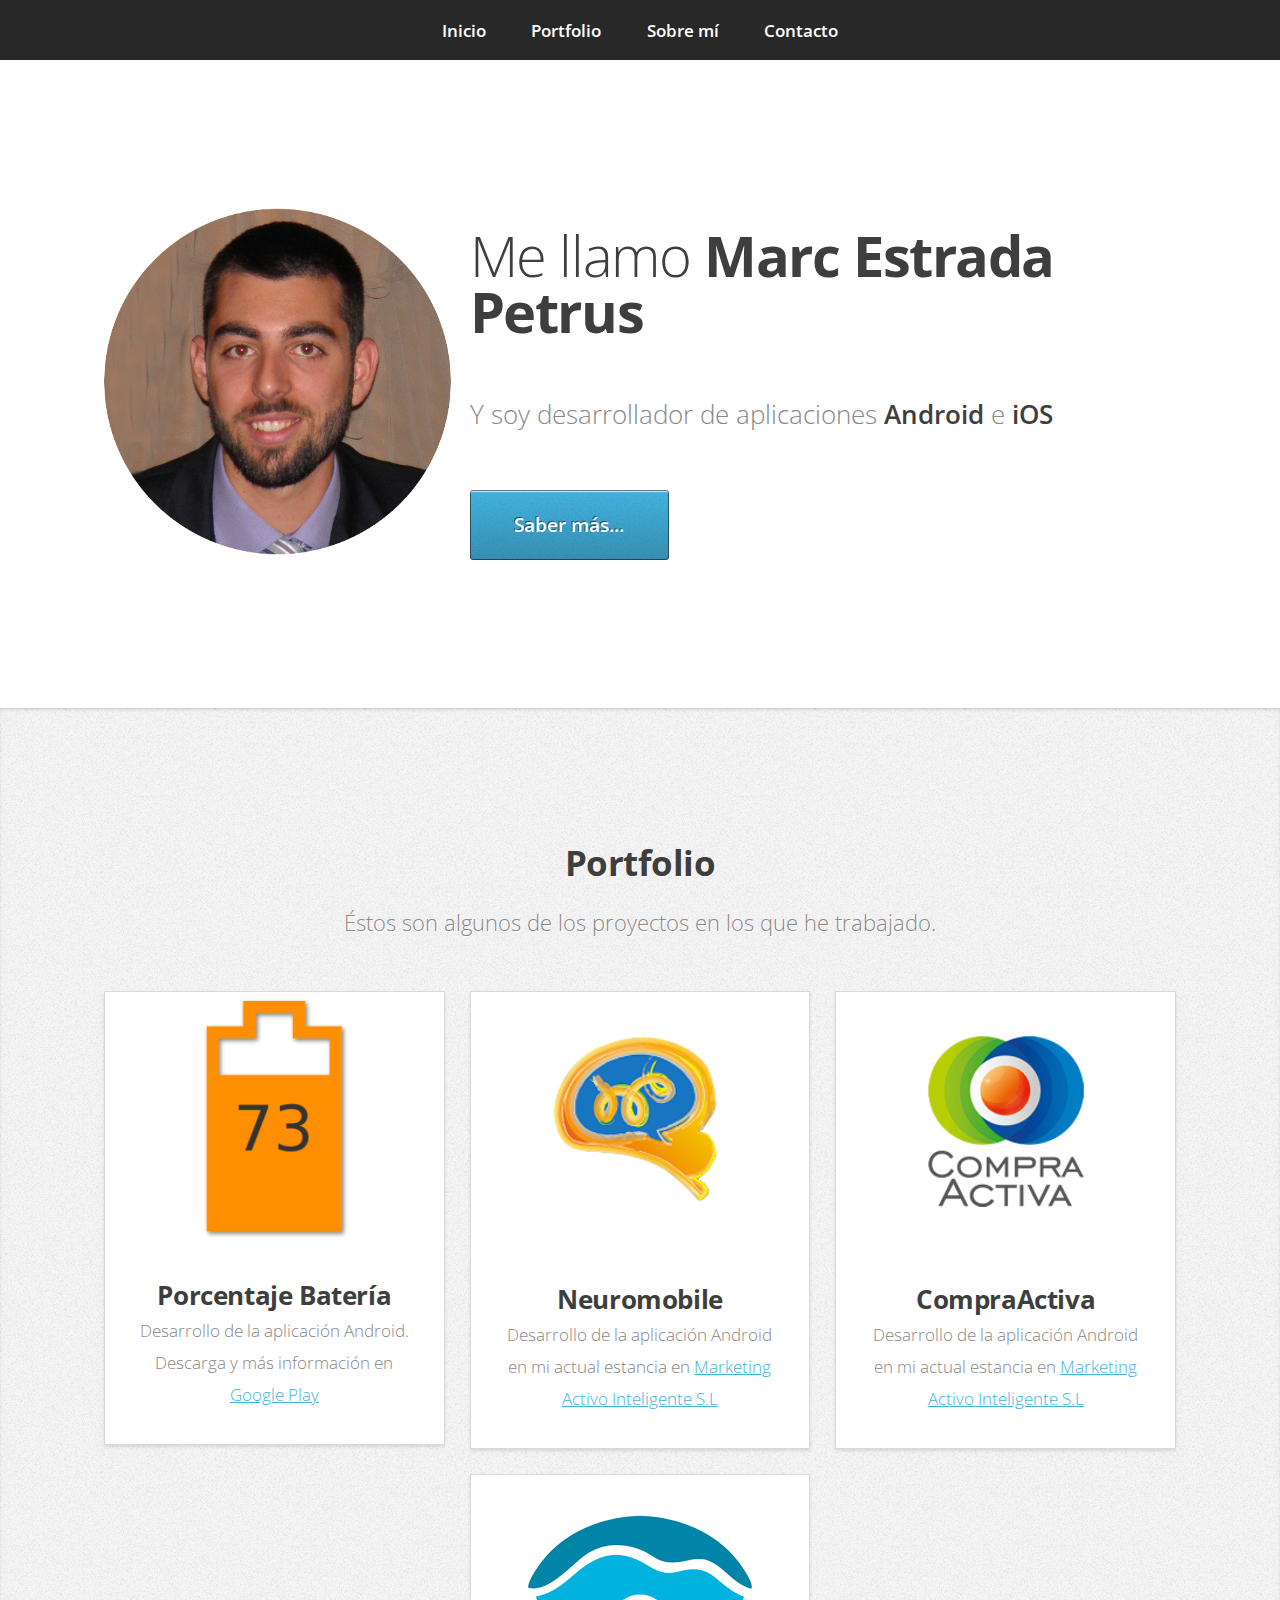
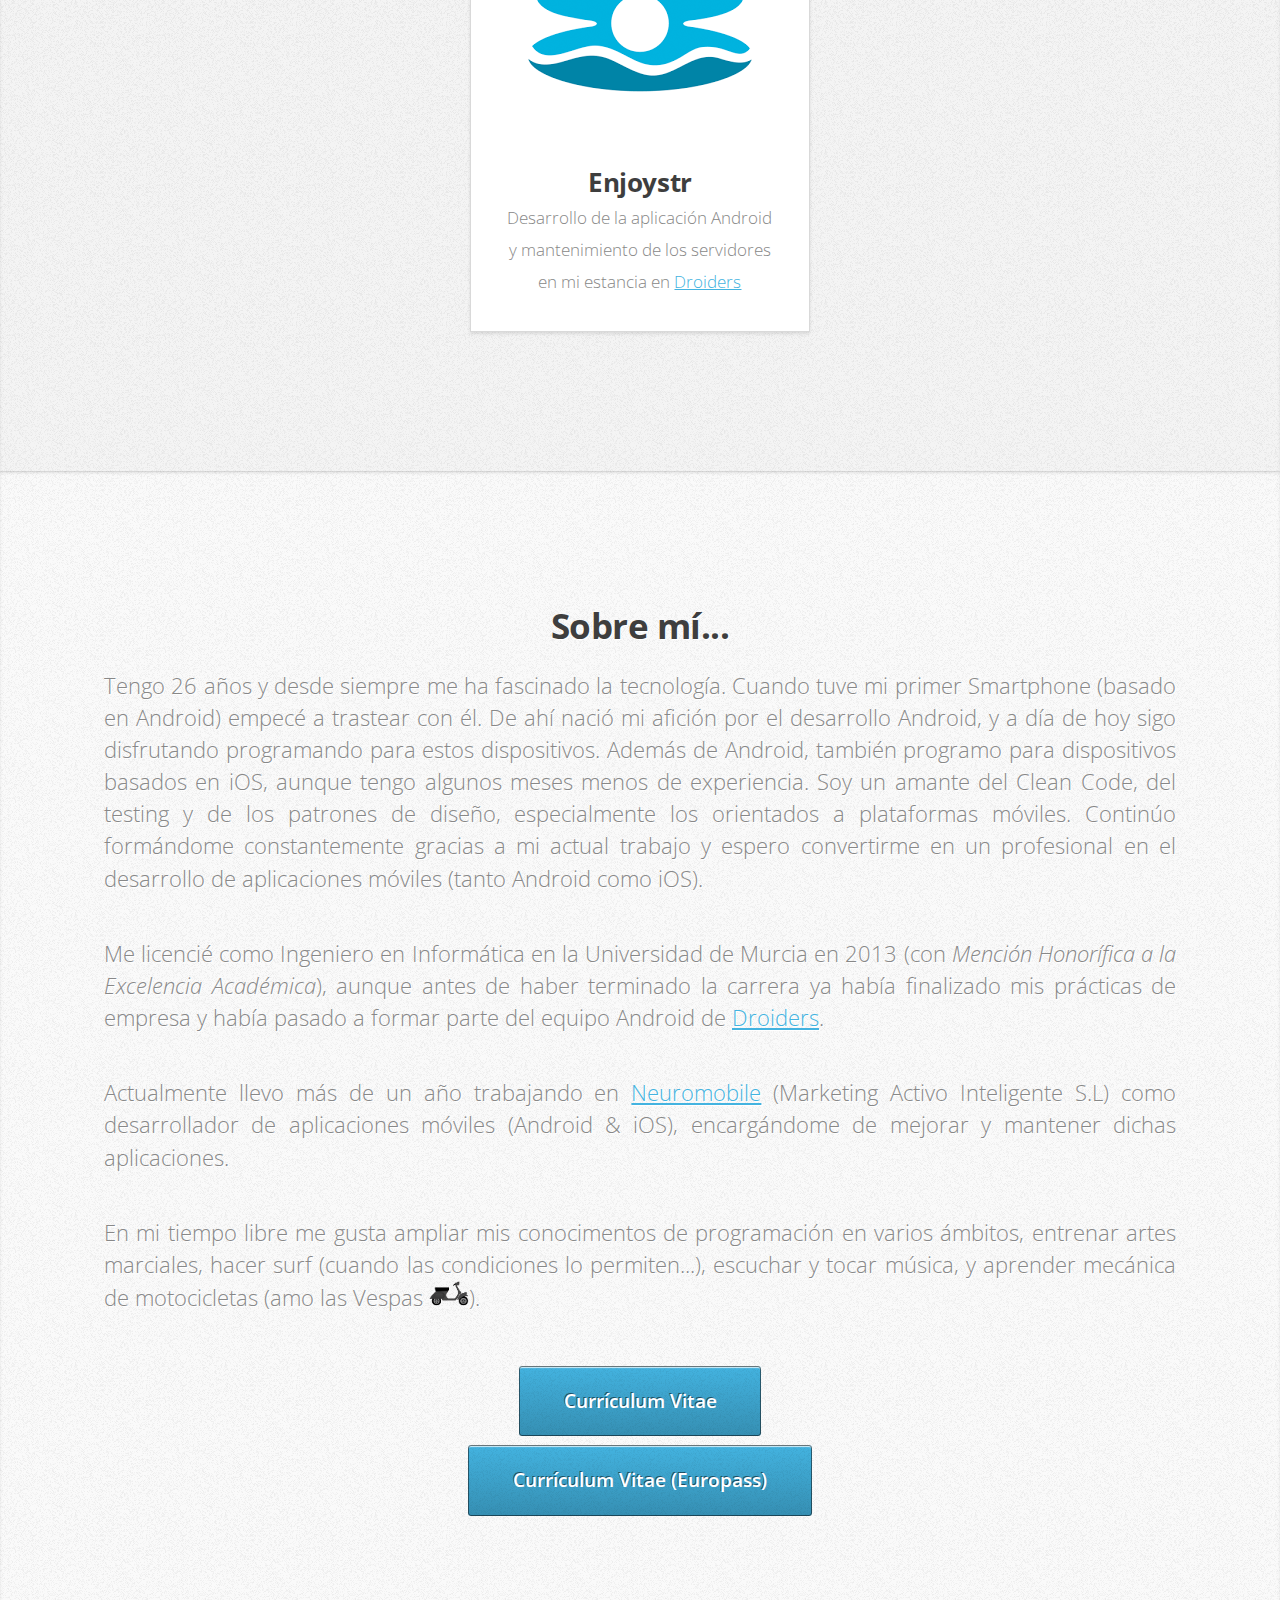
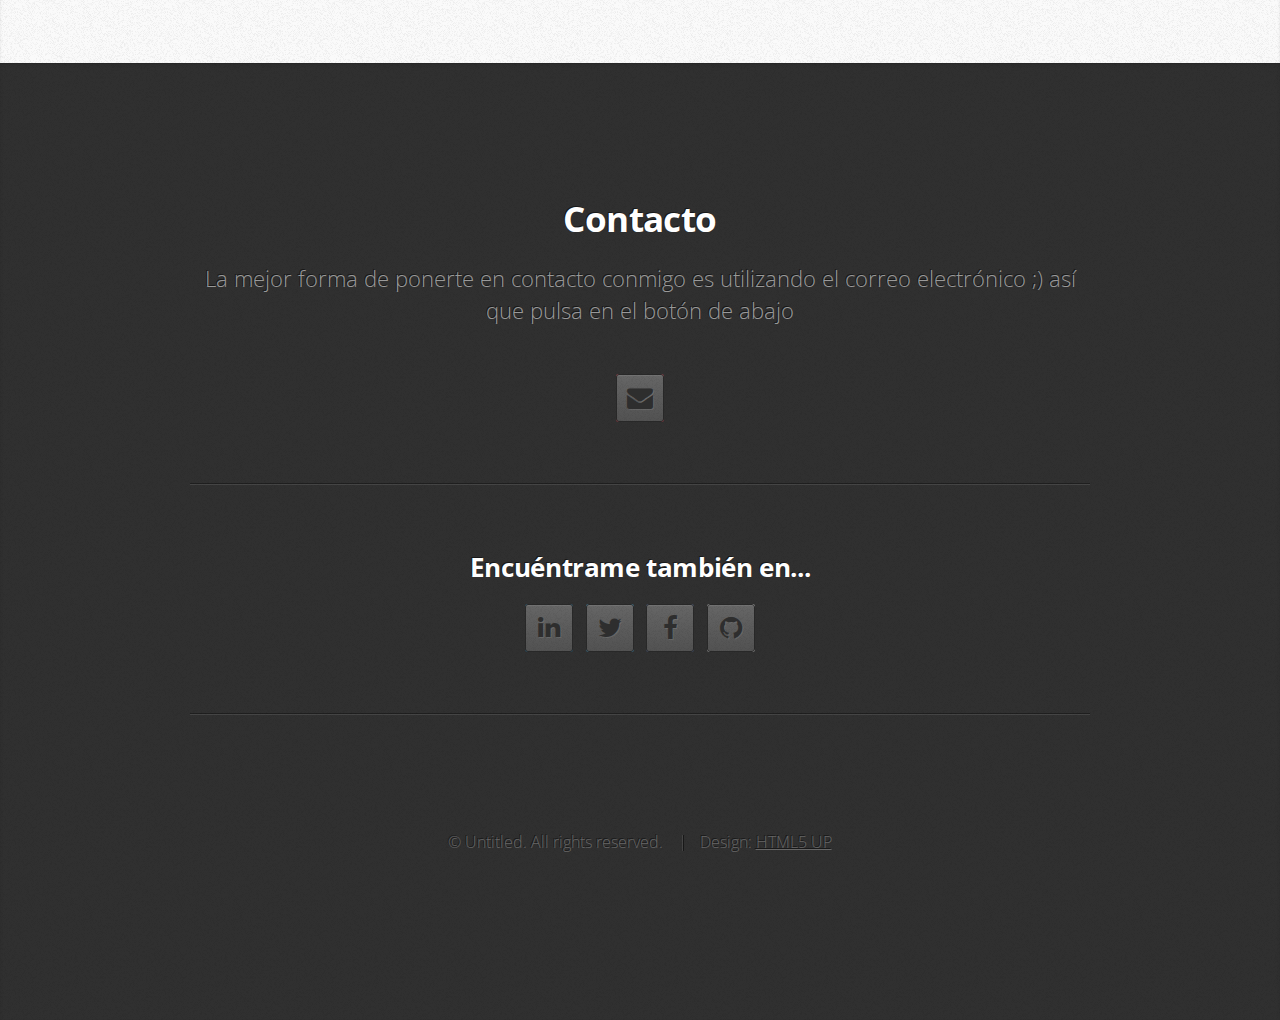
<file: index.html>
<!DOCTYPE HTML>
<!--
	Miniport by HTML5 UP
	html5up.net | @n33co
	Free for personal and commercial use under the CCA 3.0 license (html5up.net/license)
-->
<html>
<head>
    <script src="/js/block_spam_bots.js"></script>
    <script>checkSpamBots()</script>

    <title>Marc Estrada Petrus - Android & iOS Developer</title>
    <meta http-equiv="content-type" content="text/html; charset=utf-8"/>
    <meta name="description" content=""/>
    <meta name="keywords" content=""/>
    <!--[if lte IE 8]>
    <script src="css/ie/html5shiv.js"></script><![endif]-->
    <script src="js/jquery.min.js"></script>
    <script src="js/jquery.scrolly.min.js"></script>
    <script src="js/skel.min.js"></script>
    <script src="js/init.js"></script>
    <noscript>
        <link rel="stylesheet" href="css/skel.css"/>
        <link rel="stylesheet" href="css/style.css"/>
        <link rel="stylesheet" href="css/style-desktop.css"/>
    </noscript>
    <!--[if lte IE 8]>
    <link rel="stylesheet" href="css/ie/v8.css"/><![endif]-->
    <!--[if lte IE 9]>
    <link rel="stylesheet" href="css/ie/v9.css"/><![endif]-->

    <!-- Favicon -->
    <link rel="shortcut icon" href="images/favicon.ico" type="image/icon">
    <link rel="icon" href="images/favicon.ico" type="image/icon">

    <!-- G Analytics -->
    <script>
        (function (i, s, o, g, r, a, m) {
            i['GoogleAnalyticsObject'] = r;
            i[r] = i[r] || function () {
                (i[r].q = i[r].q || []).push(arguments)
            }, i[r].l = 1 * new Date();
            a = s.createElement(o),
                    m = s.getElementsByTagName(o)[0];
            a.async = 1;
            a.src = g;
            m.parentNode.insertBefore(a, m)
        })(window, document, 'script', '//www.google-analytics.com/analytics.js', 'ga');

        ga('create', 'UA-54786022-1', 'auto');
        ga('send', 'pageview');

    </script>
</head>
<body>

<!-- Nav -->
<nav id="nav">
    <ul class="container">
        <li><a href="#top">Inicio</a></li>
        <li><a href="#portfolio">Portfolio</a></li>
        <li><a href="#aboutme">Sobre mí</a></li>
        <li><a href="#contact">Contacto</a></li>
    </ul>
</nav>

<!-- Home -->
<div class="wrapper style1 first">
    <article class="container" id="top">
        <div class="row">
            <div class="4u">
                <span class="image fit"><img src="images/marcestradapetrus_circ.png" alt=""/></span>
            </div>
            <div class="8u">
                <header>
                    <h1>Me llamo <strong>Marc Estrada Petrus</strong></h1>
                </header>
                <p>Y soy desarrollador de aplicaciones <b>Android</b> e <b>iOS</b></p>
                <a href="#portfolio" class="button scrolly">Saber más...</a>
            </div>
        </div>
    </article>
</div>

<!-- Portfolio -->
<div class="wrapper style3">
    <article id="portfolio">
        <header>
            <h2>Portfolio</h2>

            <p>Éstos son algunos de los proyectos en los que he trabajado.</p>
        </header>
        <div class="container">
            <div class="row">
                <div class="col-offset-0 4u">
                    <article class="box style2">
                        <a href="battery_percentage/tested_devices" class="image center_margined"><img
                                src="images/battery_percentage.png" width="256px" height="256px" alt=""/></a>

                        <h3><a href="battery_percentage/tested_devices">Porcentaje Batería</a></h3>

                        <p>Desarrollo de la aplicación Android. Descarga y más información en
                            <a target="_blank"
                               href="https://play.google.com/store/apps/details?id=es.marcestrape.batterypercentage">Google
                                Play</a></p>
                    </article>
                </div>
                <div class="col-offset-0 4u">
                    <article class="box style2">
                        <a target="_blank" href="http://neuromobilemarketing.com/" class="image center_margined"><img
                                src="images/neuromobile.png" alt=""/></a>

                        <h3><a target="_blank" href="http://neuromobilemarketing.com/">Neuromobile</a></h3>

                        <p>Desarrollo de la aplicación Android en mi actual estancia en
                            <a target="_blank" href="http://neuromobilemarketing.com/">Marketing Activo Inteligente
                                S.L</a></p>
                    </article>
                </div>
                <div class="col-offset-0 4u">
                    <article class="box style2">
                        <a target="_blank" href="http://compraactiva.me/" class="image center_margined"><img
                                src="images/compraactiva.png" alt=""/></a>

                        <h3><a target="_blank" href="http://compraactiva.me/">CompraActiva</a></h3>

                        <p>Desarrollo de la aplicación Android en mi actual estancia en
                            <a target="_blank" href="http://neuromobilemarketing.com/">Marketing Activo Inteligente
                                S.L</a></p>
                    </article>
                </div>
            </div>
            <div class="row">
                <div class="col-offset-4 4u">
                    <article class="box style2">
                        <a target="_blank" href="http://enjoystr.com/es/home/" class="image center_margined"><img
                                src="images/enjoystr.png" alt=""/></a>

                        <h3><a target="_blank" href="http://enjoystr.com/es/home/">Enjoystr</a></h3>

                        <p>Desarrollo de la aplicación Android y mantenimiento de los servidores en mi estancia en
                            <a target="_blank" href="http://droiders.com">Droiders</a></p>
                    </article>
                </div>
            </div>
        </div>
    </article>
</div>

<!-- Work -->
<div class="wrapper style2">
    <article id="aboutme">
        <header>
            <h2>Sobre mí...</h2>

            <p style="text-align: justify">Tengo 26 años y desde siempre me ha fascinado la tecnología. Cuando tuve mi
                primer Smartphone (basado en Android) empecé a trastear con él. De ahí nació mi afición por el
                desarrollo Android, y a día de hoy sigo disfrutando programando para estos dispositivos. Además de
                Android, también programo para dispositivos basados en iOS, aunque tengo algunos meses menos de
                experiencia. Soy un amante del Clean Code, del testing y de los patrones de diseño, especialmente los
                orientados a plataformas móviles. Continúo formándome constantemente gracias a mi actual trabajo y
                espero convertirme en un profesional en el desarrollo de aplicaciones móviles (tanto Android como
                iOS).</p>

            <p style="text-align: justify">Me licencié como Ingeniero en Informática en la Universidad de Murcia en
                2013 (con <i>Mención Honorífica a la Excelencia Académica</i>), aunque antes de haber terminado la
                carrera ya había finalizado mis prácticas de empresa y había pasado a formar parte del equipo Android de
                <a target="_blank" href="http://droiders.com">Droiders</a>.
            </p>

            <p style="text-align: justify">Actualmente llevo más de un año trabajando en
                <a target="_blank" href="http://neuromobilemarketing.com">Neuromobile</a> (Marketing Activo Inteligente
                S.L) como desarrollador de aplicaciones móviles (Android & iOS), encargándome de mejorar y mantener
                dichas aplicaciones.
            </p>

            <p style="text-align: justify">En mi tiempo libre me gusta ampliar mis conocimentos de programación en
                varios ámbitos, entrenar artes marciales, hacer surf (cuando las condiciones lo permiten...), escuchar
                y tocar música, y aprender mecánica de motocicletas (amo las Vespas <img src="images/vespa_icon.png"
                                                                                         alt=""/>).</p>
        </header>
        <footer>
            <div>
                <a target="_blank" href="./docs/curriculum.pdf" class="button scrolly">Currículum Vitae</a>
            </div>
            <div>
                <a target="_blank" href="./docs/europass.pdf" class="button scrolly">Currículum Vitae (Europass)</a>
            </div>
        </footer>
    </article>
</div>

<!-- Contact -->
<div class="wrapper style4">
    <article id="contact" class="container small">
        <header>
            <h2>Contacto</h2>

            <p>La mejor forma de ponerte en contacto conmigo es utilizando el correo electrónico ;) así que pulsa en el
                botón de abajo</p>
            <ul class="social">
                <li><a href="mailto:marc@mestradapetrus.com" class="icon fa-envelope"><span
                        class="label">Email</span></a></li>
            </ul>
            <div>
                <div class="row">
                    <div class="12u">
                        <hr/>
                        <h3>Encuéntrame también en...</h3>
                        <ul class="social">
                            <li><a target="_blank" href="http://es.linkedin.com/in/marcestrape/"
                                   class="icon fa-linkedin"><span
                                    class="label">LinkedIn</span></a></li>
                            <!--<li><a href="#" class="icon fa-google-plus"><span class="label">Google+</span></a></li>-->
                            <li><a target="_blank" href="https://twitter.com/MarcEstraPe" class="icon fa-twitter"><span
                                    class="label">Twitter</span></a>
                            </li>
                            <li><a target="_blank" href="https://www.facebook.com/mestradap"
                                   class="icon fa-facebook"><span
                                    class="label">Facebook</span></a>
                            </li>
                            <li><a target="_blank" href="https://github.com/MarcEstraPe" class="icon fa-github"><span
                                    class="label">Github</span></a></li>
                            <!--<li><a href="#" class="icon fa-skype"><span class="label">Skype</span></a></li>-->
                            <!--<li><a href="#" class="icon fa-dribbble"><span class="label">Dribbble</span></a></li>-->
                            <!--<li><a href="#" class="icon fa-tumblr"><span class="label">Tumblr</span></a></li>-->
                            <!--<li><a href="#" class="icon fa-rss"><span>RSS</span></a></li>-->
                            <!--<li><a href="#" class="icon fa-instagram"><span>Instagram</span></a></li>-->
                            <!--<li><a href="#" class="icon fa-foursquare"><span>Foursquare</span></a></li>-->
                            <!--<li><a href="#" class="icon fa-soundcloud"><span>Soundcloud</span></a></li>-->
                            <!--<li><a href="#" class="icon fa-youtube"><span>YouTube</span></a></li>-->
                            <!--<li><a href="#" class="icon fa-blogger"><span>Blogger</span></a></li>-->
                            <!--<li><a href="#" class="icon fa-flickr"><span>Flickr</span></a></li>-->
                            <!--<li><a href="#" class="icon fa-vimeo"><span>Vimeo</span></a></li>-->
                        </ul>
                        <hr/>
                    </div>
                </div>
            </div>
        </header>
        <footer>
            <ul id="copyright">
                <li>&copy; Untitled. All rights reserved.</li>
                <li>Design: <a target="_blank" href="http://html5up.net">HTML5 UP</a></li>
            </ul>
        </footer>
    </article>
</div>

</body>
</html>
</file>
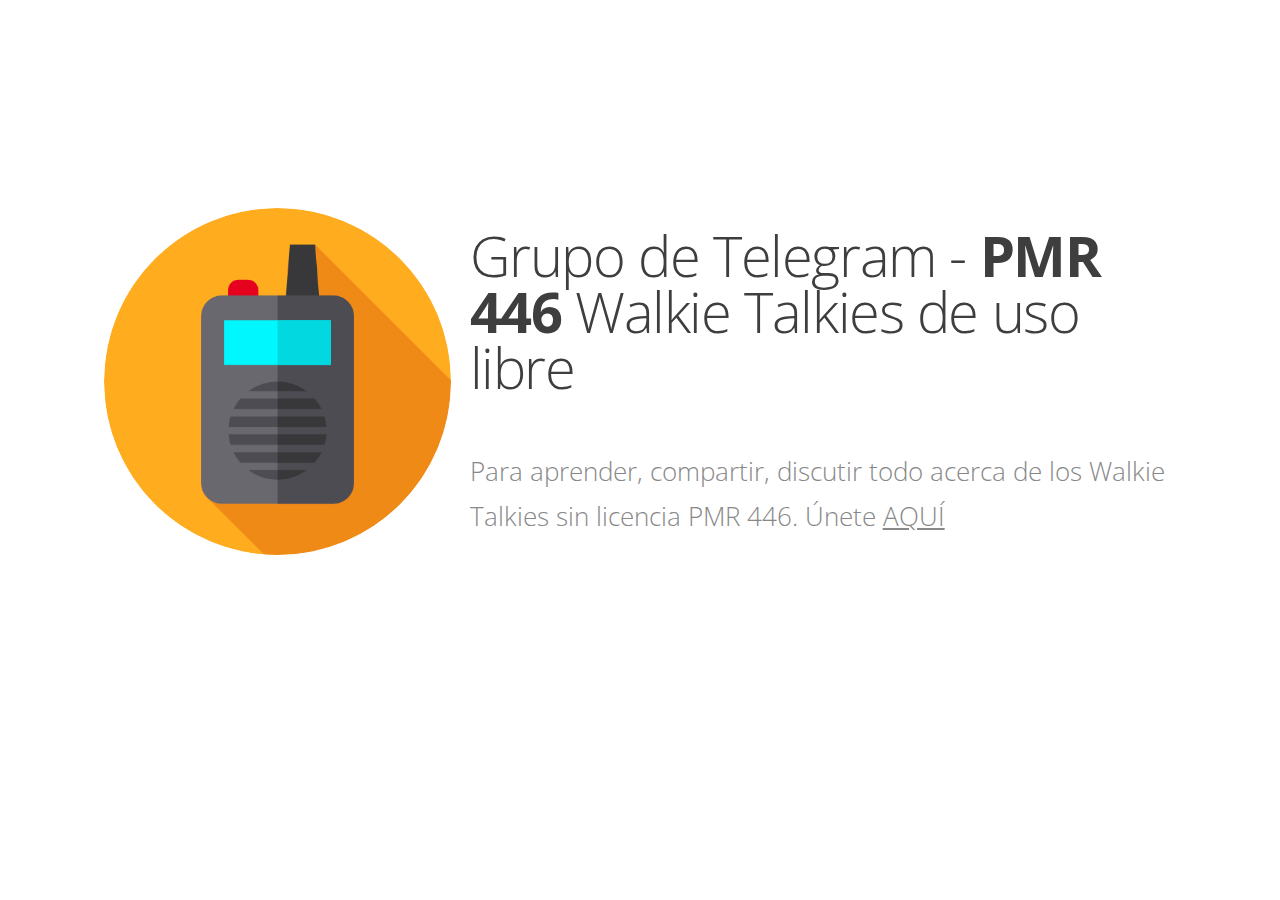
<file: pmr446/index.html>
<!DOCTYPE HTML>
<!--
    Miniport by HTML5 UP
    html5up.net | @n33co
    Free for personal and commercial use under the CCA 3.0 license (html5up.net/license)
-->
<html>
<head>
    <script src="/js/block_spam_bots.js"></script>
    <script>checkSpamBots()</script>

    <title>Telegram - PMR 446 Walkie Talkie de uso libre</title>
    <meta http-equiv="content-type" content="text/html; charset=utf-8"/>
    <meta name="description" content=""/>
    <meta name="keywords" content=""/>
    <!--[if lte IE 8]>
    <script src="../css/ie/html5shiv.js"></script><![endif]-->
    <script src="../js/jquery.min.js"></script>
    <script src="../js/jquery.scrolly.min.js"></script>
    <script src="../js/skel.min.js"></script>
    <script src="../js/init.js"></script>
    <noscript>
        <link rel="stylesheet" href="../css/skel.css"/>
        <link rel="stylesheet" href="../css/style.css"/>
        <link rel="stylesheet" href="../css/style-desktop.css"/>
    </noscript>
    <!--[if lte IE 8]>
    <link rel="stylesheet" href="../css/ie/v8.css"/><![endif]-->
    <!--[if lte IE 9]>
    <link rel="stylesheet" href="../css/ie/v9.css"/><![endif]-->

    <!-- Favicon -->
    <!--<link rel="shortcut icon" href="../images/favicon_lolo.ico" type="image/icon">
    <link rel="icon" href="../images/favicon_lolo.ico" type="image/icon">-->

    <!-- G Analytics -->
    <script>
        (function (i, s, o, g, r, a, m) {
            i['GoogleAnalyticsObject'] = r;
            i[r] = i[r] || function () {
                (i[r].q = i[r].q || []).push(arguments)
            }, i[r].l = 1 * new Date();
            a = s.createElement(o),
                    m = s.getElementsByTagName(o)[0];
            a.async = 1;
            a.src = g;
            m.parentNode.insertBefore(a, m)
        })(window, document, 'script', '//www.google-analytics.com/analytics.js', 'ga');

        ga('create', 'UA-54786022-1', 'auto');
        ga('send', 'pageview');

    </script>
</head>
<body>

<!-- Nav -->
<!-- <nav id="nav">
    <ul class="container">
        <li><a href="../index.html">Inicio</a></li>
        <li><a href="#top">Arriba</a></li>
    </ul>
</nav> -->

<!-- Home -->
<div class="wrapper style1 first">
    <article class="container" id="top">
        <div class="row">
            <div class="4u">
                <span class="image fit"><img src="../images/pmr446.png" alt=""/></span>
            </div>
            <div class="8u">
              <header>
                    <h1>Grupo de Telegram - <strong>PMR 446</strong> Walkie Talkies de uso libre</h1>
                </header>
                <p>Para aprender, compartir, discutir todo acerca de los Walkie Talkies sin licencia PMR 446. Únete <a href="https://t.me/PMRWalkie">AQUÍ</a></p>
            </div>
        </div>
    </article>
</div>
</body>
</html>
</file>
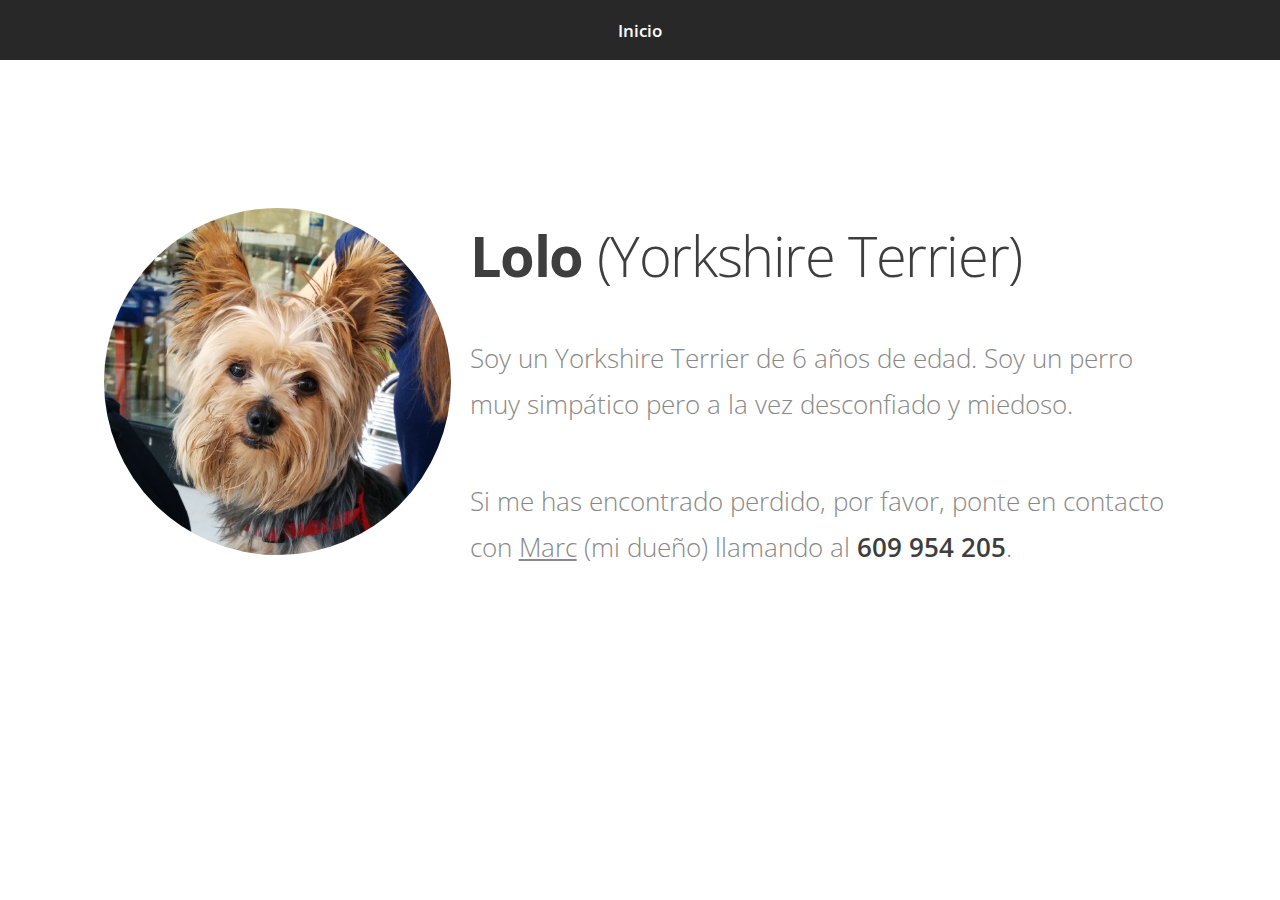
<file: lolo.html>
<!DOCTYPE HTML>
<!--
	Miniport by HTML5 UP
	html5up.net | @n33co
	Free for personal and commercial use under the CCA 3.0 license (html5up.net/license)
-->
<html>
<head>
    <title>Lolo</title>
    <meta http-equiv="content-type" content="text/html; charset=utf-8"/>
    <meta name="description" content=""/>
    <meta name="keywords" content=""/>
    <!--[if lte IE 8]>
    <script src="css/ie/html5shiv.js"></script><![endif]-->
    <script src="js/jquery.min.js"></script>
    <script src="js/jquery.scrolly.min.js"></script>
    <script src="js/skel.min.js"></script>
    <script src="js/init.js"></script>
    <noscript>
        <link rel="stylesheet" href="css/skel.css"/>
        <link rel="stylesheet" href="css/style.css"/>
        <link rel="stylesheet" href="css/style-desktop.css"/>
    </noscript>
    <!--[if lte IE 8]>
    <link rel="stylesheet" href="css/ie/v8.css"/><![endif]-->
    <!--[if lte IE 9]>
    <link rel="stylesheet" href="css/ie/v9.css"/><![endif]-->

    <!-- Favicon -->
    <link rel="shortcut icon" href="images/favicon_lolo.ico" type="image/icon">
    <link rel="icon" href="images/favicon_lolo.ico" type="image/icon">

    <!-- G Analytics -->
    <script>
        (function (i, s, o, g, r, a, m) {
            i['GoogleAnalyticsObject'] = r;
            i[r] = i[r] || function () {
                (i[r].q = i[r].q || []).push(arguments)
            }, i[r].l = 1 * new Date();
            a = s.createElement(o),
                    m = s.getElementsByTagName(o)[0];
            a.async = 1;
            a.src = g;
            m.parentNode.insertBefore(a, m)
        })(window, document, 'script', '//www.google-analytics.com/analytics.js', 'ga');

        ga('create', 'UA-54786022-1', 'auto');
        ga('send', 'pageview');

    </script>
</head>
<body>

<!-- Nav -->
<nav id="nav">
    <ul class="container">
        <li><a href="index.html">Inicio</a></li>
    </ul>
</nav>

<!-- Home -->
<div class="wrapper style1 first">
    <article class="container" id="top">
        <div class="row">
            <div class="4u">
                <span class="image fit"><img src="images/lolo.png" alt=""/></span>
            </div>
            <div class="8u">
                <header>
                    <h1><strong>Lolo</strong> (Yorkshire Terrier)</h1>
                </header>
                <p>Soy un Yorkshire Terrier de 6 años de edad. Soy un perro muy simpático pero a la vez desconfiado y
                    miedoso.</p>

                <p>Si me has encontrado perdido, por favor, ponte en contacto con <a href="index.html">Marc</a> (mi
                    dueño) llamando al <b>609 954 205</b>.</p>
            </div>
        </div>
    </article>
</div>
</body>
</html>
</file>
<file: css/style-desktop.css>
/*
	Miniport by HTML5 UP
	html5up.net | @n33co
	Free for personal and commercial use under the CCA 3.0 license (html5up.net/license)
*/

/*********************************************************************************/
/* Basic                                                                         */
/*********************************************************************************/

body, input, textarea, select {
    font-size: 13pt;
}

h1 {
    font-size: 3.25em;
    letter-spacing: -0.025em;
}

h2 {
    font-size: 2em;
    letter-spacing: -0.015em;
}

h3 {
    font-size: 1.5em;
    letter-spacing: -0.015em;
}

h1, h2, h3, h4, h5, h6 {
    margin: 0 0 0.75em 0;
}

header {
    margin: 0 0 3em 0;
}

header > p {
    font-size: 1.25em;
}

footer {
    margin: 3em 0 0 0;
}

footer > p {
    font-size: 1.25em;
}

/* Form */

form {
}

form .button {
    margin: 0 0.5em 0 0.5em;
}

/* Button */

input[type="button"],
input[type="submit"],
input[type="reset"],
.button {
    padding: 1em 2.35em 1em 2.35em;
    font-size: 1.1em;
}

input[type="button"].big,
input[type="submit"].big,
input[type="reset"].big,
.button.big {
    font-size: 1.5em;
    letter-spacing: -0.025em;
}

/* Box */

.box {
    padding: 2em;
}

.box.style1 {
    padding: 3em 2em 3.5em 2em;
}

.box.style1 h3 {
    margin-bottom: 0.5em;
}

.box.style2 {
}

.box.style2 h3 {
    margin-bottom: 0.25em;
}

.box.style2 .image {
    position: relative;
    left: 2em;
    top: 2em;
    margin: -4em 0 4em -4em;
    width: auto;
}

/*********************************************************************************/
/* Wrappers                                                                      */
/*********************************************************************************/

.wrapper {
    padding: 8em 6em 8em 6em;
    text-align: center;
}

.wrapper.first {
    padding-top: 12em;
}

/*********************************************************************************/
/* Nav                                                                           */
/*********************************************************************************/

#nav {
}

#nav a:hover {
    background: #383838;
}

#nav a:active {
    background: #484848;
}

#nav a {
    padding: 0.2em 1em 0.2em 1em;
    margin: 0.6em 0.2em 0.6em 0.2em;
    font-weight: 600;
    border-radius: 2px;
    -moz-transition: background-color .2s ease-in-out;
    -webkit-transition: background-color .2s ease-in-out;
    -o-transition: background-color .2s ease-in-out;
    -ms-transition: background-color .2s ease-in-out;
    transition: background-color .2s ease-in-out;
    color: #fff;
}

/*********************************************************************************/
/* Articles                                                                      */
/*********************************************************************************/

#top {
    text-align: left;
}

#top .image {
    width: 20em;
    height: 20em;
    margin: 0;
}

#top h1 {
    margin-top: 0.35em;
}

#top p {
    font-size: 1.5em;
    line-height: 1.75em;
}

#contact {
}

#contact footer {
    font-size: 0.9em;
}

/*********************************************************************************/
/* Copyright                                                                     */
/*********************************************************************************/

#copyright {
    font-size: 1em;
    line-height: 1em;
}

#copyright li {
    display: inline-block;
    border-left: solid 1px rgba(0, 0, 0, 0.5);
    box-shadow: -1px 0px 0px 0px rgba(255, 255, 255, 0.1);
    padding: 0 0 0 1em;
    margin: 0 0 0 1em;
}

#copyright li:first-child {
    border: 0;
    box-shadow: none;
    padding-left: 0;
    margin-left: 0;
}
</file>
<file: css/ie/v8.css>
/*
	Miniport by HTML5 UP
	html5up.net | @n33co
	Free for personal and commercial use under the CCA 3.0 license (html5up.net/license)
*/

/*********************************************************************************/
/* Basic                                                                         */
/*********************************************************************************/

	form input[type=text],
	form input[type=password],
	form select,
	form textarea,
	input[type="button"],
	input[type="submit"],
	input[type="reset"],
	.button,
	#top .image,
	#top .image img,
	#nav a
	{
		position: relative;
		-ms-behavior: url('css/ie/PIE.htc');
	}

	/* Section/Article */
	
		section > .last-child,
		article > .last-child
		{
			margin-bottom: 0;
		}

		section.last-child,
		article.last-child
		{
			margin-bottom: 0;
		}
		
	/* Box */

		.box
		{
			border: solid 1px #ddd;
		}

	/* List */

		ul.social li a
		{
			position: relative;
			top: 0 !important;
			overflow: hidden;
			-ms-behavior: url('css/ie/PIE.htc');
		}

			ul.social li a:before
			{
				background: none;
			}

/*********************************************************************************/
/* Wrappers                                                                      */
/*********************************************************************************/

	.wrapper
	{
		border-top: solid 1px #ddd;
	}
</file>
<file: css/ie/v9.css>
/*
	Miniport by HTML5 UP
	html5up.net | @n33co
	Free for personal and commercial use under the CCA 3.0 license (html5up.net/license)
*/

/*********************************************************************************/
/* Basic                                                                         */
/*********************************************************************************/

/* Button */

input[type="button"],
input[type="submit"],
input[type="reset"],
.button {
    background-image: url('images/grad0-20.svg');
}

/* List */

ul {
}

ul.social {
}

ul.social li a:before {
    background-image: url('images/grad0-20.svg');
}
</file>
<file: css/skel.css>
/* Resets (http://meyerweb.com/eric/tools/css/reset/ | v2.0 | 20110126 | License: none (public domain)) */

html, body, div, span, applet, object, iframe, h1, h2, h3, h4, h5, h6, p, blockquote, pre, a, abbr, acronym, address, big, cite, code, del, dfn, em, img, ins, kbd, q, s, samp, small, strike, strong, sub, sup, tt, var, b, u, i, center, dl, dt, dd, ol, ul, li, fieldset, form, label, legend, table, caption, tbody, tfoot, thead, tr, th, td, article, aside, canvas, details, embed, figure, figcaption, footer, header, hgroup, menu, nav, output, ruby, section, summary, time, mark, audio, video {
    margin: 0;
    padding: 0;
    border: 0;
    font-size: 100%;
    font: inherit;
    vertical-align: baseline;
}

article, aside, details, figcaption, figure, footer, header, hgroup, menu, nav, section {
    display: block;
}

body {
    line-height: 1;
}

ol, ul {
    list-style: none;
}

blockquote, q {
    quotes: none;
}

blockquote:before, blockquote:after, q:before, q:after {
    content: '';
    content: none;
}

table {
    border-collapse: collapse;
    border-spacing: 0;
}

body {
    -webkit-text-size-adjust: none
}

/* Box Model */

*, *:before, *:after {
    -moz-box-sizing: border-box;
    -webkit-box-sizing: border-box;
    box-sizing: border-box;
}

/* Container */

body {
    /* min-width: (containers) */
    min-width: 1200px;
}

.container {
    margin-left: auto;
    margin-right: auto;

    /* width: (containers) */
    width: 1200px;
}

/* Modifiers */

.container.small {
    /* width: (containers) * 0.75; */
    width: 900px;
}

.container.big {
    width: 100%;

    /* max-width: (containers) * 1.25; */
    max-width: 1500px;

    /* min-width: (containers); */
    min-width: 1200px;
}

/* Grid */

.\31 2u {
    width: 100%
}

.\31 1u {
    width: 91.6666666667%
}

.\31 0u {
    width: 83.3333333333%
}

.\39 u {
    width: 75%
}

.\38 u {
    width: 66.6666666667%
}

.\37 u {
    width: 58.3333333333%
}

.\36 u {
    width: 50%
}

.\35 u {
    width: 41.6666666667%
}

.\34 u {
    width: 33.3333333333%
}

.\33 u {
    width: 25%
}

.\32 u {
    width: 16.6666666667%
}

.\31 u {
    width: 8.3333333333%
}

.\-11u {
    margin-left: 91.6666666667%
}

.\-10u {
    margin-left: 83.3333333333%
}

.\-9u {
    margin-left: 75%
}

.\-8u {
    margin-left: 66.6666666667%
}

.\-7u {
    margin-left: 58.3333333333%
}

.\-6u {
    margin-left: 50%
}

.\-5u {
    margin-left: 41.6666666667%
}

.\-4u {
    margin-left: 33.3333333333%
}

.\-3u {
    margin-left: 25%
}

.\-2u {
    margin-left: 16.6666666667%
}

.\-1u {
    margin-left: 8.3333333333%
}

/* Rows */

.row > * {
    float: left;
}

.row:after {
    content: '';
    display: block;
    clear: both;
    height: 0;
}

.row:first-child > * {
    padding-top: 0 !important;
}

/* Normal */

.row > * {
    /* padding-left: (gutters) */
    padding-left: 40px;
}

.row + .row > * {
    /* padding: (gutters) 0 0 (gutters) */
    padding: 40px 0 0 40px;
}

.row {
    /* margin-left: -(gutters) */
    margin-left: -40px;
}

/* Flush */

.row.flush > * {
    padding-left: 0;
}

.row + .row.flush > * {
    padding: 0;
}

.row.flush {
    margin-left: 0;
}

/* Quarter */

.row.quarter > * {
    /* padding-left: (gutters * 0.25) */
    padding-left: 10px;
}

.row + .row.quarter > * {
    /* padding: (gutters * 0.25) 0 0 (gutters * 0.25) */
    padding: 10px 0 0 10px;
}

.row.quarter {
    /* margin-left: -(gutters * 0.25) */
    margin-left: -10px;
}

/* Half */

.row.half > * {
    /* padding-left: (gutters * 0.5) */
    padding-left: 20px;
}

.row + .row.half > * {
    /* padding: (gutters * 0.5) 0 0 (gutters * 0.5) */
    padding: 20px 0 0 20px;
}

.row.half {
    /* margin-left: -(gutters * 0.5) */
    margin-left: -20px;
}

/* One and (a) Half */

.row.oneandhalf > * {
    /* padding-left: (gutters * 1.5) */
    padding-left: 60px;
}

.row + .row.oneandhalf > * {
    /* padding: (gutters * 1.5) 0 0 (gutters * 1.5) */
    padding: 60px 0 0 60px;
}

.row.oneandhalf {
    /* margin-left: -(gutters * 1.5) */
    margin-left: -60px;
}

/* Double */

.row.double > * {
    /* padding-left: (gutters * 2) */
    padding-left: 80px;
}

.row + .row.double > * {
    /* padding: (gutters * 2) 0 0 (gutters * 2) */
    padding: 80px 0 0 80px;
}

.row.double {
    /* margin-left: -(gutters * 2) */
    margin-left: -80px;
}
</file>
<file: css/style.css>
@charset 'UTF-8';
@import url('http://fonts.googleapis.com/css?family=Open+Sans:300,300italic,600,600italic,700');
@import url('font-awesome.min.css');

/*
	Miniport by HTML5 UP
	html5up.net | @n33co
	Free for personal and commercial use under the CCA 3.0 license (html5up.net/license)
*/

/*********************************************************************************/
/* Basic                                                                         */
/*********************************************************************************/

body, input, textarea, select {
    font-family: 'Open Sans', sans-serif;
    line-height: 1.85em;
    color: #888;
    font-weight: 300;
}

body.is-loading * {
    -moz-transition: none !important;
    -webkit-transition: none !important;
    -o-transition: none !important;
    -ms-transition: none !important;
    transition: none !important;
    -moz-animation: none !important;
    -webkit-animation: none !important;
    -o-animation: none !important;
    -ms-animation: none !important;
    animation: none !important;
}

a {
    color: #43B3E0;
    text-decoration: underline;
    -moz-transition: color .2s ease-in-out;
    -webkit-transition: color .2s ease-in-out;
    -o-transition: color .2s ease-in-out;
    -ms-transition: color .2s ease-in-out;
    transition: color .2s ease-in-out;
}

a:hover {
    color: #43bff0 !important;
}

a img {
    border: 0;
}

b, strong {
    font-weight: 600;
    color: #3e3e3e;
}

i, em {
    font-style: italic;
}

sub {
    position: relative;
    top: 0.5em;
    font-size: 0.8em;
}

sup {
    position: relative;
    top: -0.5em;
    font-size: 0.8em;
}

blockquote {
    border-left: solid 0.75em #eee;
    padding: 1em 0 1em 1.5em;
    font-style: italic;
}

h1, h2, h3, h4, h5, h6 {
    color: #3e3e3e;
    line-height: 100%;
}

h1 a, h2 a, h3 a, h4 a, h5 a, h6 a {
    text-decoration: none;
    color: inherit;
}

h2, h3, h4, h5, h6 {
    font-weight: 700;
}

h1 {
    font-weight: 300;
}

h1 strong {
    font-weight: 700;
}

em, i {
    font-style: italic;
}

br.clear {
    clear: both;
}

hr {
    border: 0;
    border-top: solid 1px #444;
    border-top-color: rgba(0, 0, 0, 0.35);
    box-shadow: 0px 1px 0px 0px rgba(255, 255, 255, 0.1);
    height: 1px;
    margin: 3em 0 4em 0;
}

p, ul, ol, dl, table {
    margin-bottom: 2em;
}

/* Form */

form {
}

form label {
    color: #3e3e3e;
    font-weight: 700;
    display: block;
    margin: 0 0 0.5em 0;
}

form input[type=text],
form input[type=email],
form input[type=password],
form select,
form textarea {
    -webkit-appearance: normal;
    display: block;
    border: 0;
    padding: 0.75em;
    font-size: 1em;
    border-radius: 8px;
    border: solid 1px #aaa;
    background: #fff;
    color: #3e3e3e;
    box-shadow: inset 0px 2px 3px 1px rgba(0, 0, 0, 0.05), 0px 1px 0px 0px rgba(255, 255, 255, 0.025);
    width: 100%;
    -moz-transition: background .2s ease-in-out, box-shadow .2s ease-in-out;
    -webkit-transition: background .2s ease-in-out, box-shadow .2s ease-in-out;
    -o-transition: background .2s ease-in-out, box-shadow .2s ease-in-out;
    -ms-transition: background .2s ease-in-out, box-shadow .2s ease-in-out;
    transition: background .2s ease-in-out, box-shadow .2s ease-in-out;
}

form input[type=text]:focus,
form input[type=email]:focus,
form input[type=password]:focus,
form select:focus,
form textarea:focus {
    background: #fafafa;
    box-shadow: inset 0px 2px 5px 0px rgba(0, 0, 0, 0.05), 0px 1px 0px 0px rgba(255, 255, 255, 0.025), inset 0px 0px 2px 1px #43bff0;
}

form textarea {
    height: 15em;
}

form .formerize-placeholder {
    color: #555 !important;
}

form ::-webkit-input-placeholder {
    color: #555 !important;
}

form :-moz-placeholder {
    color: #555 !important;
}

form ::-moz-placeholder {
    color: #555 !important;
}

form :-ms-input-placeholder {
    color: #555 !important;
}

form ::-moz-focus-inner {
    border: 0;
}

/* Tables */

table {
    width: 100%;
}

table.default {
    width: 100%;
}

table.default tr {
    border-top: solid 1px #eee;
}

table.default tr:first-child {
    border-top: 0;
}

table.default td {
    padding: 0.5em 1em 0.5em 1em;
}

table.default th {
    text-align: left;
    padding: 0.5em 1em 0.5em 1em;
    font-weight: 600;
    margin: 0 0 1em 0;
}

table.default thead {
    background: #4f4f4f;
    color: #fff;
}

table.default tfoot {
}

table.default tbody {
}

/* Section/Article */

section,
article {
    margin-bottom: 3em;
}

section > :last-child,
article > :last-child {
    margin-bottom: 0;
}

section:last-child,
article:last-child {
    margin-bottom: 0;
}

/* Image */

.image {
    display: inline-block;
    position: relative;
}

.image img {
    display: block;
    width: 100%;
}

.image.fit {
    display: block;
    width: 100%;
}

.image.featured {
    display: block;
    width: 100%;
    margin: 0 0 2em 0;
}

.image.left {
    float: left;
    margin: 0 2em 2em 0;
}

.image.centered {
    display: block;
    margin: 0 0 2em 0;
}

.image.centered img {
    margin: 0 auto;
    width: auto;
}

.image.center_margined {
    display: block;
    margin: 0 0 2em 0;
}

.image.center_margined img {
    margin: 0 auto;
    padding: 2px;
    width: auto;
}

/* Button */

input[type="button"],
input[type="submit"],
input[type="reset"],
.button {
    -webkit-appearance: none;
    position: relative;
    display: inline-block;
    color: #fff !important;
    text-decoration: none;
    font-weight: 600;
    border: 0;
    outline: 0;
    cursor: pointer;
    border-radius: 3px;
    text-shadow: -1px -1px 0.5px rgba(0, 0, 0, 0.5);
    overflow: hidden;
    box-shadow: inset 0px 0px 0px 1px rgba(0, 0, 0, 0.5), inset 0px 2px 1px 0px rgba(255, 255, 255, 0.75);
    background: #43B3E0;
    background-image: url('images/bg.png'), -moz-linear-gradient(top, rgba(0, 0, 0, 0), rgba(0, 0, 0, 0.2));
    background-image: url('images/bg.png'), -webkit-linear-gradient(top, rgba(0, 0, 0, 0), rgba(0, 0, 0, 0.2));
    background-image: url('images/bg.png'), -o-linear-gradient(top, rgba(0, 0, 0, 0), rgba(0, 0, 0, 0.2));
    background-image: url('images/bg.png'), -ms-linear-gradient(top, rgba(0, 0, 0, 0), rgba(0, 0, 0, 0.2));
    background-image: url('images/bg.png'), linear-gradient(top, rgba(0, 0, 0, 0), rgba(0, 0, 0, 0.2));
    -moz-transition: background-color .2s ease-in-out;
    -webkit-transition: background-color .2s ease-in-out;
    -o-transition: background-color .2s ease-in-out;
    -ms-transition: background-color .2s ease-in-out;
    transition: background-color .2s ease-in-out;
}

input[type="button"]:hover,
input[type="submit"]:hover,
input[type="reset"]:hover,
.button:hover {
    background-color: #43bff0;
    color: #fff !important;
}

input[type="button"]:active,
input[type="submit"]:active,
input[type="reset"]:active,
.button:active {
    background-color: #3BA8D3;
    top: 1px;
}

input[type="button"].alt,
input[type="submit"].alt,
input[type="reset"].alt,
.button.alt {
    background-color: #444;
    box-shadow: inset 0px 0px 0px 1px #242424, inset 0px 2px 1px 0px rgba(255, 255, 255, 0.2);
}

input[type="button"].alt:hover,
input[type="submit"].alt:hover,
input[type="reset"].alt:hover,
.button.alt:hover {
    background-color: #4f4f4f;
    color: #fff !important;
}

input[type="button"].alt:active,
input[type="submit"].alt:active,
input[type="reset"].alt:active,
.button.alt:active {
    background-color: #3f3f3f;
}

/* List */

ul {
}

ul.default {
    list-style: disc;
    padding-left: 1em;
}

ul.default li {
    padding-left: 0.5em;
}

ul.social {
    cursor: default;
    margin: 0;
}

ul.social li {
    position: relative;
    display: inline-block;
    margin: 0.25em;
    top: 0;
}

ul.social li a {
    display: block;
    width: 48px;
    height: 48px;
    border-radius: 3px;
    top: 0;
    position: relative;

    -moz-transition: top .2s ease-in-out;
    -webkit-transition: top .2s ease-in-out;
    -o-transition: top .2s ease-in-out;
    -ms-transition: top .2s ease-in-out;
    transition: top .2s ease-in-out;
}

ul.social li a:before {
    background-color: #666;
    background-image: url('images/bg.png'), -moz-linear-gradient(top, rgba(0, 0, 0, 0), rgba(0, 0, 0, 0.2));
    background-image: url('images/bg.png'), -ms-linear-gradient(top, rgba(0, 0, 0, 0), rgba(0, 0, 0, 0.2));
    background-image: url('images/bg.png'), -o-linear-gradient(top, rgba(0, 0, 0, 0), rgba(0, 0, 0, 0.2));
    background-image: url('images/bg.png'), -webkit-linear-gradient(top, rgba(0, 0, 0, 0), rgba(0, 0, 0, 0.2));
    background-image: url('images/bg.png'), linear-gradient(top, rgba(0, 0, 0, 0), rgba(0, 0, 0, 0.2));
    border-radius: 3px;
    box-shadow: inset 0px 0px 0px 1px #282828, inset 0px 2px 1px 0px rgba(255, 255, 255, 0.1);
    color: #2E2E2E !important;
    display: block;
    font-size: 26px;
    height: 48px;
    line-height: 48px;
    text-align: center;
    outline: 0;
    overflow: hidden;
    text-shadow: 1px 1px 0px rgba(255, 255, 255, 0.1);
    width: 48px;

    -moz-transition: background-color .2s ease-in-out;
    -webkit-transition: background-color .2s ease-in-out;
    -o-transition: background-color .2s ease-in-out;
    -ms-transition: background-color .2s ease-in-out;
    transition: background-color .2s ease-in-out;
}

ul.social li a.fa-twitter {
    background-color: #2DAAE4;
}

ul.social li a.fa-envelope {
    background-color: #e42d3e;
}

ul.social li a.fa-facebook {
    background-color: #3C5A98;
}

ul.social li a.fa-dribbble {
    background-color: #C4376B;
}

ul.social li a.fa-linkedin {
    background-color: #006599;
}

ul.social li a.fa-tumblr {
    background-color: #51718A;
}

ul.social li a.fa-google-plus {
    background-color: #DA2713;
}

ul.social li a.fa-github {
    background-color: #FAFAFA;
}

ul.social li a.fa-rss {
    background-color: #F2600B;
}

ul.social li a.fa-instagram {
    background-color: #E0D7C8;
}

ul.social li a.fa-foursquare {
    background-color: #39A3D4;
}

ul.social li a.fa-skype {
    background-color: #10BEF1;
}

ul.social li a.fa-soundcloud {
    background-color: #FE5419;
}

ul.social li a.fa-youtube {
    background-color: #BF2E25;
}

ul.social li a.fa-blogger {
    background-color: #FF6501;
}

ul.social li a.fa-flickr {
    background-color: #0062DB;
}

ul.social li a.fa-vimeo {
    background-color: #4C8AB0;
}

ul.social li a:hover {
    top: -5px;
}

ul.social li a:hover:before {
    background-color: transparent;
}

ul.actions {
}

ul.actions li {
    display: inline-block;
    margin: 0 0 0 1em;
}

ul.actions li:first-child {
    margin-left: 0;
}

ol {
}

ol.default {
    list-style: decimal;
    padding-left: 1.25em;
}

ol.default li {
    padding-left: 0.25em;
}

/* Box */

.box {
    background: #fff;
    box-shadow: inset 0px 0px 0px 1px rgba(0, 0, 0, 0.15), 0px 2px 3px 0px rgba(0, 0, 0, 0.1);
    text-align: center;
}

/*********************************************************************************/
/* Icons                                                                         */
/*********************************************************************************/

.icon {
    text-decoration: none;
}

.icon:before {
    display: inline-block;
    font-family: FontAwesome;
    font-size: 1.25em;
    text-decoration: none;
    font-style: normal;
    font-weight: normal;
    line-height: 1;
    -webkit-font-smoothing: antialiased;
    -moz-osx-font-smoothing: grayscale;
}

.icon > .label {
    display: none;
}

.icon.featured {
    color: #EA8A95;
    display: block;
    margin: 0 0 1.5em 0;
    cursor: default;
}

.icon.featured:before {
    font-size: 6em;
}

/*********************************************************************************/
/* Wrappers                                                                      */
/*********************************************************************************/

.wrapper {
    background-image: url('images/bg.png');
    box-shadow: inset 0px 1px 0px 0px rgba(0, 0, 0, 0.05), inset 0px 2px 3px 0px rgba(0, 0, 0, 0.1);
}

.wrapper.first {
    box-shadow: none;
}

.wrapper.style1 {
    background-image: none;
    background-color: #fff;
}

.wrapper.style2 {
    background-color: #fafafa;
    text-shadow: 1px 1px 0px #fff;
}

.wrapper.style3 {
    background-color: #f4f4f4;
    text-shadow: 1px 1px 0px #fff;
}

.wrapper.style4 {
    background-color: #303030;
    color: #999;
    text-shadow: -1px -1px 0px #181818;
}

.wrapper.style4 h1,
.wrapper.style4 h2,
.wrapper.style4 h3,
.wrapper.style4 h4,
.wrapper.style4 h5,
.wrapper.style4 h6 {
    color: #fff;
}

.wrapper.style4 form input[type=text],
.wrapper.style4 form input[type=password],
.wrapper.style4 form select,
.wrapper.style4 form textarea {
    border: none;
    background: #282828;
}

.wrapper.style4 form input[type=text]:focus,
.wrapper.style4 form input[type=password]:focus,
.wrapper.style4 form select:focus,
.wrapper.style4 form textarea:focus {
    background: #252525;
}

/*********************************************************************************/
/* Nav                                                                           */
/*********************************************************************************/

#nav {
    background-color: #282828;
    text-align: center;
    position: fixed;
    left: 0;
    top: 0;
    width: 100%;
    z-index: 10000;
    cursor: default;
}

#nav ul {
    margin-bottom: 0;
}

#nav li {
    display: inline-block;
}

#nav a {
    position: relative;
    display: block;
    color: #fff;
    text-decoration: none;
    outline: 0;
}

#nav a:hover {
    color: #fff !important;
}

#nav a.active:before {
    content: '';
    display: block;
    position: absolute;
    bottom: -0.6em;
    left: 50%;
    margin-left: -0.75em;
    border-left: solid 0.75em transparent;
    border-right: solid 0.75em transparent;
    border-top: solid 0.6em #282828;
}

/*********************************************************************************/
/* Articles                                                                      */
/*********************************************************************************/

#top {
}

#top .image {
    border-radius: 50%;
}

#top .image img {
    border-radius: 50%;
}

#top p {
}

#top p a {
    color: inherit;
}

/*********************************************************************************/
/* Copyright                                                                     */
/*********************************************************************************/

#copyright {
    color: #666;
}

#copyright a {
    color: inherit;

    -moz-transition: color .2s ease-in-out;
    -webkit-transition: color .2s ease-in-out;
    -o-transition: color .2s ease-in-out;
    -ms-transition: color .2s ease-in-out;
    transition: color .2s ease-in-out;
}

#copyright a:hover {
    color: #777;
}

/*********************************************************************************/
/* NEW STYLES                                                                    */
/*********************************************************************************/

/* Container */

.container {
    margin-left: auto;
    margin-right: auto;

    /* width: (containers) */
    width: 100%;
}

/* Offset */

.col-offset-12 {
    margin-left: 100%;
}
.col-offset-11 {
    margin-left: 91.66666667%;
}
.col-offset-10 {
    margin-left: 83.33333333%;
}
.col-offset-9 {
    margin-left: 75%;
}
.col-offset-8 {
    margin-left: 66.66666667%;
}
.col-offset-7 {
    margin-left: 58.33333333%;
}
.col-offset-6 {
    margin-left: 50%;
}
.col-offset-5 {
    margin-left: 41.66666667%;
}
.col-offset-4 {
    margin-left: 33.33333333%;
}
.col-offset-3 {
    margin-left: 25%;
}
.col-offset-2 {
    margin-left: 16.66666667%;
}
.col-offset-1 {
    margin-left: 8.33333333%;
}
.col-offset-0 {
    margin-left: 0;
}
</file>
